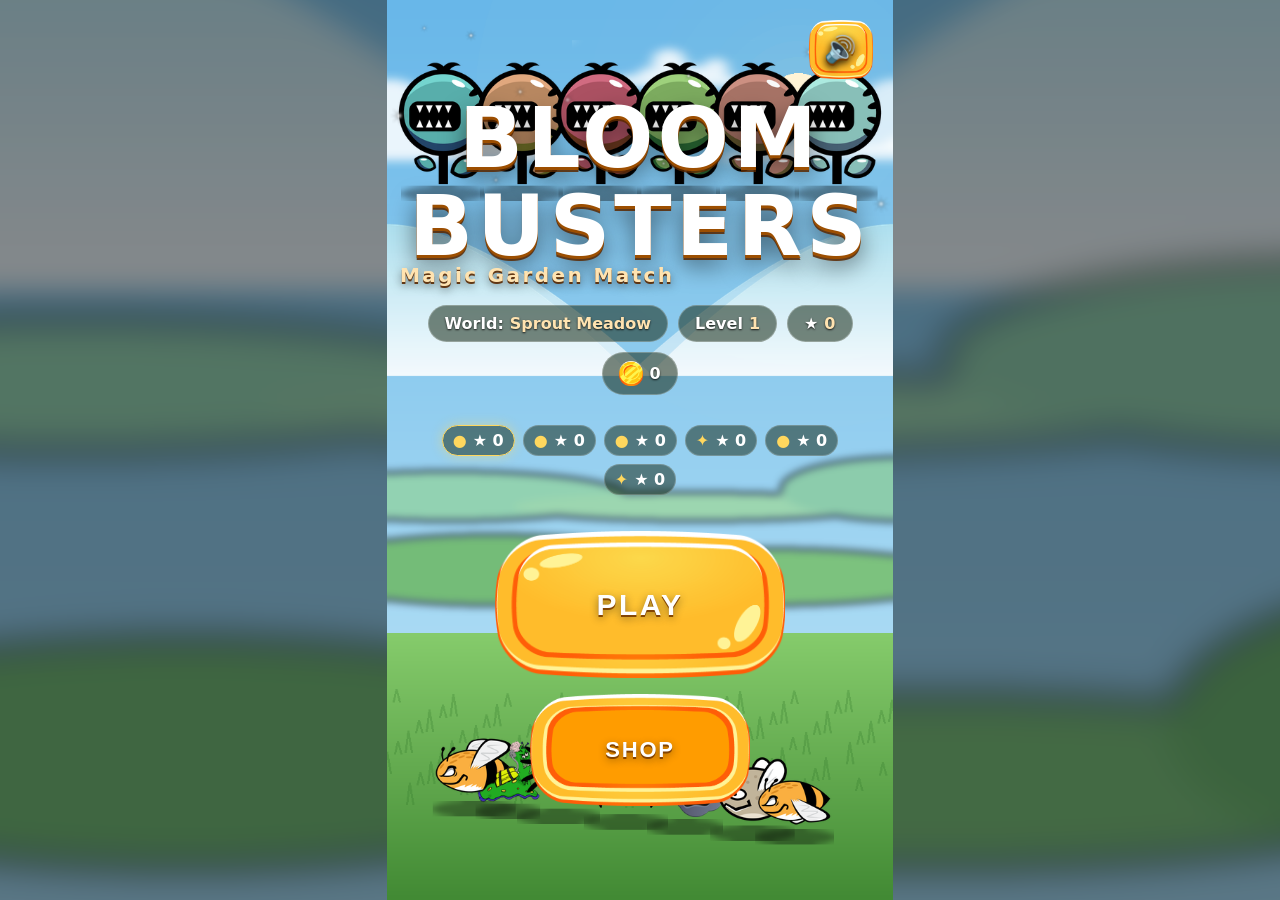
<file: bloom-busters/index.html>
<!DOCTYPE html>
<html lang="en">
<head>
<meta charset="UTF-8">
<meta name="viewport" content="width=device-width, initial-scale=1.0, maximum-scale=1.0, user-scalable=no">
<title>Bloom Busters — Magic Garden Match</title>
<link rel="stylesheet" href="assets/css/screen.css">
</head>
<body>
<div id="game-root"></div>


<script src="game-config.js"></script>
<script src="src/core/sdk.js"></script>
<script src="src/core/storage.js"></script>
<script src="src/core/audio.js"></script>
<script src="src/core/input.js"></script>
<script src="src/core/screen-manager.js"></script>
<script src="src/core/game.js"></script>
<script src="src/pieces-data.js"></script>
<script src="src/screens/base-screen.js"></script>
<script src="src/ui/ui-kit.js"></script>
<script src="src/screens/loading-screen.js"></script>
<script src="src/screens/menu-screen.js"></script>
<script src="src/screens/gameplay-screen.js"></script>
<script src="src/screens/pause-screen.js"></script>
<script src="src/screens/gameover-screen.js"></script>
<script src="src/screens/victory-screen.js"></script>
<script src="src/screens/shop-screen.js"></script>
<script src="src/main.js"></script>
</body>
</html>
</file>
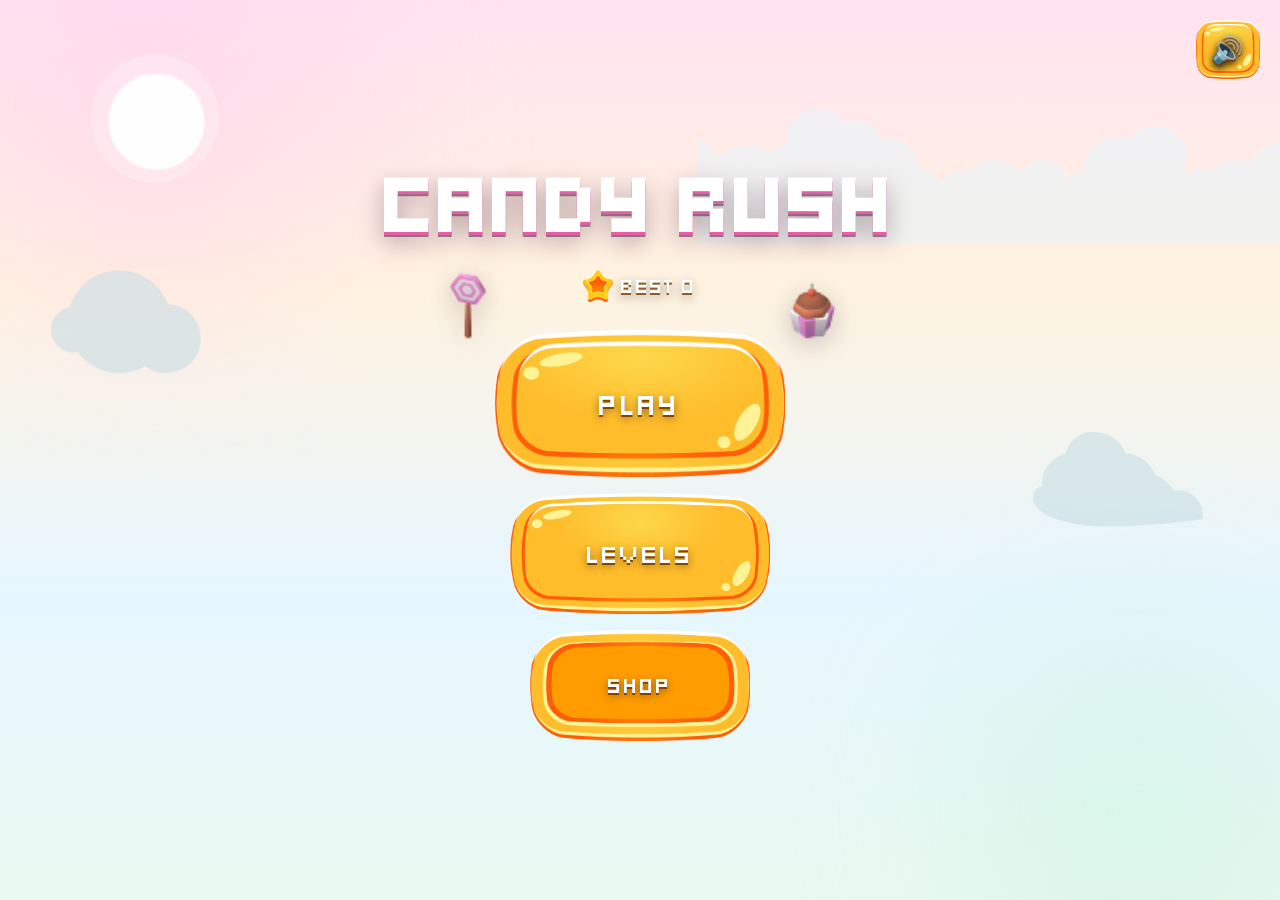
<file: candy-rush/index.html>
<!DOCTYPE html>
<html lang="en">
<head>
<meta charset="UTF-8">
<meta name="viewport" content="width=device-width, initial-scale=1.0, maximum-scale=1.0, user-scalable=no, viewport-fit=cover">
<meta name="theme-color" content="#ffe9f5">
<meta name="description" content="Candy Rush — move the ball left & right, match the candy gates, collect sweets, build combos and chase the best score!">
<title>Candy Rush</title>


<link rel="stylesheet" href="assets/css/screen.css">
</head>
<body>
<div id="game-root"></div>

<script src="game-config.js"></script>
<script src="src/core/bridge.js"></script>
<script src="src/core/lang.js"></script>
<script src="src/core/storage.js"></script>
<script src="src/core/audio.js"></script>
<script src="src/core/input.js"></script>
<script src="src/core/screen-manager.js"></script>
<script src="src/core/game.js"></script>
<script src="src/screens/base-screen.js"></script>
<script src="src/ui/ui-kit.js"></script>
<script src="src/ui/background.js"></script>
<script src="src/screens/loading-screen.js"></script>
<script src="src/screens/menu-screen.js"></script>
<script src="src/screens/level-select-screen.js"></script>
<script src="src/screens/gameplay-screen.js"></script>
<script src="src/screens/victory-screen.js"></script>
<script src="src/screens/gameover-screen.js"></script>
<script src="src/screens/shop-screen.js"></script>
<script src="src/main.js"></script>


</body>
</html>
</file>
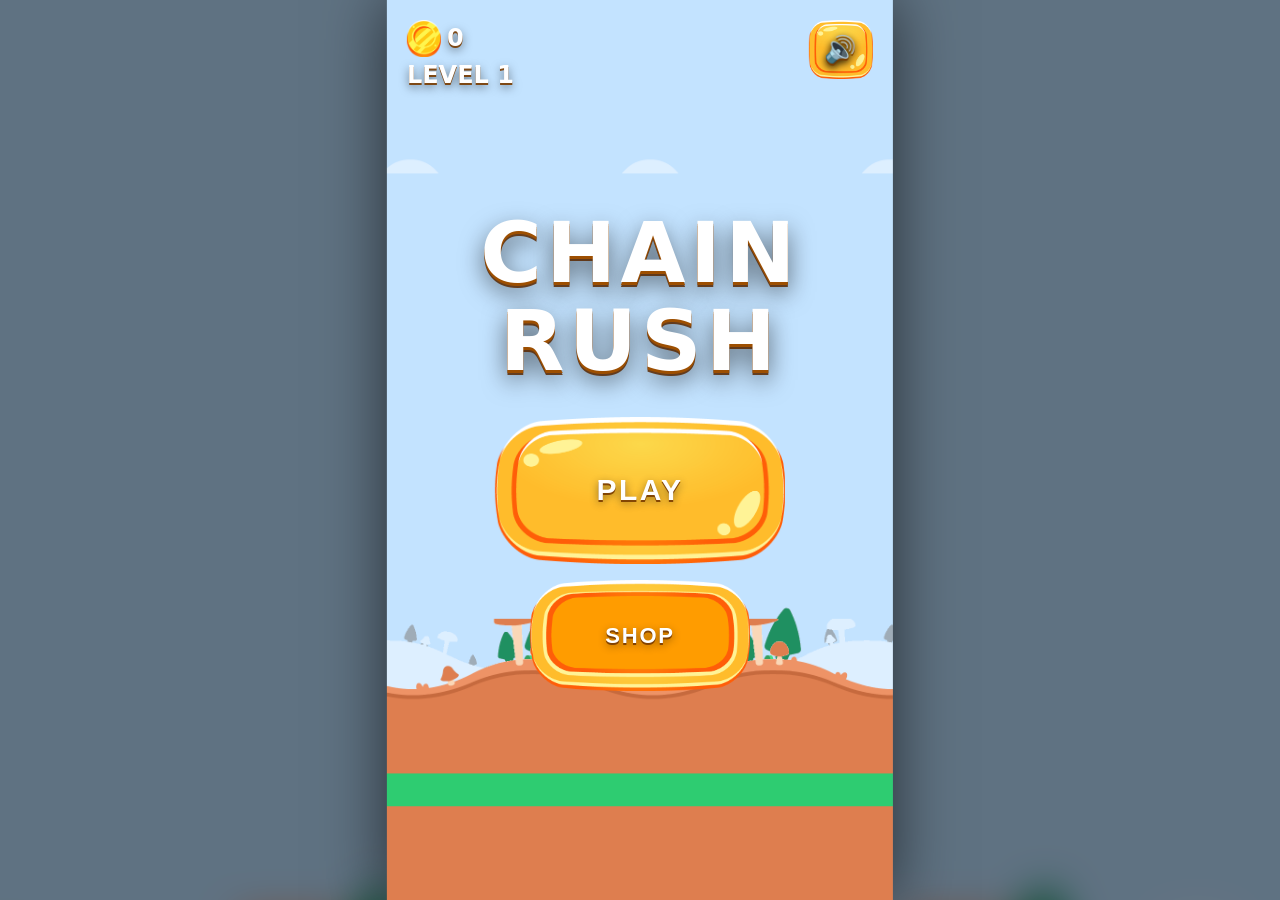
<file: chain-rush/index.html>
<!DOCTYPE html>
<html lang="en">
<head>
<meta charset="UTF-8">
<meta name="viewport" content="width=device-width, initial-scale=1.0, maximum-scale=1.0, user-scalable=no">
<title>Chain Rush</title>
<link rel="stylesheet" href="assets/css/screen.css">

</head>
<body>
<div id="game-root"></div>

<script src="game-config.js"></script>
<script src="src/core/storage.js"></script>
<script src="src/core/audio.js"></script>
<script src="src/core/input.js"></script>
<script src="src/core/screen-manager.js"></script>
<script src="src/core/sdk.js"></script>
<script src="src/core/game.js"></script>
<script src="src/game/ads.js"></script>
<script src="src/game/levels.js"></script>
<script src="src/screens/base-screen.js"></script>
<script src="src/ui/ui-kit.js"></script>
<script src="src/screens/loading-screen.js"></script>
<script src="src/screens/menu-screen.js"></script>
<script src="src/screens/gameplay-screen.js"></script>
<script src="src/screens/pause-screen.js"></script>
<script src="src/screens/gameover-screen.js"></script>
<script src="src/screens/victory-screen.js"></script>
<script src="src/screens/shop-screen.js"></script>
<script src="src/main.js"></script>
</body>
</html>
</file>
<file: bloom-busters/assets/css/screen.css>
/* ============================================================
   BLOOM BUSTERS — stylesheet.
   Layout only; all visuals are real files (pack + downloaded).
   Responsive: 9:16 portrait frame centered, sides filled with
   the blurred + darkened game background (no black bars).
   ============================================================ */

* {
  margin: 0;
  padding: 0;
  box-sizing: border-box;
  -webkit-tap-highlight-color: transparent;
}

html,
body {
  width: 100%;
  height: 100%;
  overflow: hidden;
  font-family: 'Segoe UI', system-ui, -apple-system, Arial, sans-serif;
  background: #0a0516;
  overscroll-behavior: none;
  touch-action: manipulation;
}

/* blurred + darkened game background fills the whole viewport
   (visible on the sides in desktop/landscape — no black bars) */
body::before {
  content: '';
  position: fixed;
  inset: -40px;
  background: url('../screens/gameplay-bg.png') center / cover no-repeat;
  filter: blur(14px) brightness(0.55);
  z-index: 0;
  pointer-events: none;
}

#game-root {
  position: fixed;
  inset: 0;
  display: flex;
  align-items: center;
  justify-content: center;
  z-index: 1;
}

/* 9:16 portrait frame, always fully inside the viewport */
.screen {
  position: relative;
  width: min(100vw, calc(100vh * 9 / 16));
  height: min(100vh, calc(100vw * 16 / 9));
  display: flex;
  align-items: center;
  justify-content: center;
  background-size: cover;
  background-position: center;
  background-repeat: no-repeat;
  overflow: hidden;
  animation: screen-in 0.35s ease-out both;
}

@keyframes screen-in {
  from {
    opacity: 0;
    transform: scale(1.02);
  }
  to {
    opacity: 1;
    transform: none;
  }
}

/* ============================================================
   BUTTONS (pack images)
   ============================================================ */

.btn {
  position: relative;
  display: inline-flex;
  align-items: center;
  justify-content: center;
  border: none;
  padding: 0;
  background: none;
  cursor: pointer;
  user-select: none;
  transition: transform 0.1s ease, filter 0.15s ease;
}

.btn:active {
  transform: scale(0.96);
}

.btn:focus-visible {
  outline: 3px solid #fff;
  outline-offset: 3px;
  border-radius: 8px;
}

.btn img {
  width: 100%;
  height: 100%;
  object-fit: fill;
  pointer-events: none;
}

.btn .btn-label,
.btn .btn-icon {
  position: absolute;
  inset: 0;
  display: flex;
  align-items: center;
  justify-content: center;
  font-family: inherit;
  color: #fff;
  font-weight: 800;
  letter-spacing: 0.08em;
  text-shadow: 0 2px 0 rgba(122, 60, 0, 0.9), 0 3px 8px rgba(0, 0, 0, 0.45);
  pointer-events: none;
}

.btn .btn-label {
  font-size: clamp(15px, 3.4vw, 22px);
}

.btn .btn-icon {
  font-size: clamp(16px, 4vw, 26px);
  filter: drop-shadow(0 2px 3px rgba(0, 0, 0, 0.6));
}

.btn-primary {
  width: clamp(170px, 46vw, 260px);
}

.btn-primary .btn-label {
  font-size: clamp(18px, 4vw, 26px);
}

.btn-secondary {
  width: clamp(150px, 40vw, 220px);
}

.btn-back {
  width: clamp(150px, 40vw, 220px);
}

.btn-square {
  width: clamp(44px, 10vw, 64px);
}

.btn-square .btn-label {
  font-size: clamp(12px, 2.6vw, 16px);
}

.btn-play {
  width: clamp(180px, 52vw, 290px);
}

.btn-play .btn-label {
  font-size: clamp(20px, 5vw, 30px);
}

.btn,
.panel {
  opacity: 0;
}

.ui-ready {
  opacity: 1;
  transition: opacity 0.18s ease;
}

/* ============================================================
   PANELS (pack images)
   ============================================================ */

.panel {
  position: relative;
  display: flex;
  align-items: center;
  justify-content: center;
  background-size: 100% 100%;
  background-repeat: no-repeat;
}

.panel-content {
  position: relative;
  display: flex;
  flex-direction: column;
  align-items: center;
  gap: clamp(8px, 2vw, 14px);
  padding: clamp(18px, 5vw, 32px);
  text-align: center;
}

/* ============================================================
   LOADING SCREEN
   ============================================================ */

.loading-content {
  display: flex;
  flex-direction: column;
  align-items: center;
  gap: clamp(14px, 3.4vw, 26px);
  width: min(90vw, 480px);
}

.loading-bar {
  position: relative;
  width: min(72vw, 440px);
  height: clamp(18px, 4.6vw, 34px);
  background: url('../ui/bar_2.png') no-repeat center / 100% 100%;
}

.loading-fill {
  position: absolute;
  inset: 0;
  width: 0%;
  background: url('../ui/bar_1.png') no-repeat left center / 100% 100%;
  transition: width 0.15s linear;
}

.loading-text {
  font-size: clamp(12px, 3vw, 16px);
  font-weight: 800;
  letter-spacing: 0.14em;
  color: #ffe3b0;
  text-shadow: 0 2px 0 rgba(122, 60, 0, 0.9), 0 4px 10px rgba(0, 0, 0, 0.5);
}

/* ============================================================
   MAIN MENU
   ============================================================ */

.menu-content {
  display: flex;
  flex-direction: column;
  align-items: center;
  gap: clamp(10px, 2.6vw, 18px);
  width: min(90vw, 480px);
}

.game-title {
  font-size: clamp(40px, 11vw, 84px);
  font-weight: 900;
  letter-spacing: 0.05em;
  color: #fff;
  text-shadow:
    0 3px 0 rgba(160, 80, 0, 0.95),
    0 5px 0 rgba(90, 40, 0, 0.85),
    0 10px 24px rgba(0, 0, 0, 0.55);
  text-align: center;
  line-height: 1.05;
}

.menu-subtitle {
  font-size: clamp(13px, 3.2vw, 20px);
  font-weight: 700;
  letter-spacing: 0.12em;
  color: #ffe3b0;
  text-shadow: 0 2px 0 rgba(90, 40, 0, 0.9), 0 4px 10px rgba(0, 0, 0, 0.5);
  margin-top: -8px;
}

.menu-progress {
  display: flex;
  flex-wrap: wrap;
  justify-content: center;
  gap: clamp(6px, 1.6vw, 10px);
}

.progress-chip {
  display: inline-flex;
  align-items: center;
  gap: 6px;
  padding: clamp(5px, 1.2vw, 8px) clamp(10px, 2.4vw, 16px);
  border-radius: 999px;
  background: rgba(20, 40, 20, 0.55);
  color: #fff;
  font-size: clamp(12px, 2.8vw, 16px);
  font-weight: 700;
  text-shadow: 0 1px 2px rgba(0, 0, 0, 0.8);
  border: 1px solid rgba(255, 255, 255, 0.25);
}

.progress-chip b {
  color: #ffe3b0;
}

.coins-chip img {
  width: clamp(18px, 4vw, 24px);
  height: auto;
}

.menu-buttons {
  display: flex;
  flex-direction: column;
  align-items: center;
  gap: clamp(10px, 2.4vw, 16px);
  margin-top: clamp(8px, 2vw, 14px);
}

.menu-sound {
  position: absolute;
  top: clamp(10px, 2.6vw, 20px);
  right: clamp(10px, 2.6vw, 20px);
}

/* ============================================================
   GAMEPLAY SCREEN
   ============================================================ */

.gameplay-screen {
  padding: 0;
}

.game-canvas {
  position: absolute;
  inset: 0;
  width: 100%;
  height: 100%;
  display: block;
  touch-action: none;
  cursor: grab;
}

.gameplay-hud {
  position: absolute;
  top: 0;
  left: 0;
  right: 0;
  display: flex;
  align-items: center;
  justify-content: space-between;
  padding: clamp(10px, 2.6vw, 20px) clamp(12px, 3vw, 22px);
  pointer-events: none;
  gap: 8px;
}

.gameplay-hud .btn {
  pointer-events: auto;
}

.hud-score {
  display: flex;
  align-items: center;
  gap: 6px;
  padding: 6px 12px;
  border-radius: 999px;
  background: rgba(15, 35, 15, 0.5);
  border: 1px solid rgba(255, 255, 255, 0.22);
}

.hud-score img {
  width: clamp(26px, 6vw, 38px);
  height: auto;
}

.hud-score-value {
  font-size: clamp(18px, 4.6vw, 28px);
  font-weight: 900;
  color: #fff;
  text-shadow: 0 2px 0 rgba(122, 60, 0, 0.9), 0 4px 10px rgba(0, 0, 0, 0.5);
}

.hud-combo {
  font-size: clamp(13px, 3.2vw, 20px);
  font-weight: 900;
  color: #ffe3b0;
  text-shadow: 0 2px 0 rgba(90, 40, 0, 0.9);
}

.hud-combo.combo-hot {
  color: #ffd75e;
  animation: combo-pulse 0.5s ease-in-out infinite alternate;
}

@keyframes combo-pulse {
  from { transform: scale(1); }
  to { transform: scale(1.22); }
}

.hud-level {
  padding: 6px 14px;
  border-radius: 999px;
  background: rgba(15, 35, 15, 0.5);
  border: 1px solid rgba(255, 255, 255, 0.22);
}

.hud-level-value {
  font-size: clamp(16px, 4.2vw, 26px);
  font-weight: 900;
  color: #fff;
  letter-spacing: 0.06em;
  text-shadow: 0 2px 0 rgba(122, 60, 0, 0.9);
}

.hud-right {
  display: flex;
  align-items: center;
  gap: 8px;
  pointer-events: auto;
}

.btn-hint {
  width: clamp(40px, 9vw, 58px);
}

/* level banner */
.level-banner {
  position: absolute;
  top: 16%;
  left: 0;
  right: 0;
  text-align: center;
  pointer-events: none;
  z-index: 5;
}

.lb-title {
  font-size: clamp(34px, 9vw, 64px);
  font-weight: 900;
  letter-spacing: 0.06em;
  color: #fff;
  text-shadow:
    0 3px 0 rgba(160, 80, 0, 0.95),
    0 6px 0 rgba(90, 40, 0, 0.85),
    0 12px 28px rgba(0, 0, 0, 0.55);
}

.lb-sub {
  font-size: clamp(16px, 4.4vw, 30px);
  font-weight: 900;
  letter-spacing: 0.24em;
  color: #ffd75e;
  text-shadow: 0 2px 0 rgba(90, 40, 0, 0.9), 0 6px 14px rgba(0, 0, 0, 0.55);
  margin-top: 4px;
}

.lb-world {
  font-size: clamp(12px, 3vw, 18px);
  font-weight: 700;
  letter-spacing: 0.14em;
  color: #ffe3b0;
  text-shadow: 0 2px 0 rgba(60, 30, 0, 0.9), 0 4px 10px rgba(0, 0, 0, 0.5);
  margin-top: 4px;
}

.lb-anim .lb-title {
  animation: lb-drop 0.55s cubic-bezier(0.22, 1.4, 0.36, 1) both;
}

.lb-anim .lb-sub {
  animation: lb-fade 0.5s 0.25s ease-out both;
}

.lb-anim .lb-world {
  animation: lb-fade 0.5s 0.4s ease-out both;
}

@keyframes lb-drop {
  from { opacity: 0; transform: translateY(-46px) scale(0.7); }
  to { opacity: 1; transform: none; }
}

@keyframes lb-fade {
  from { opacity: 0; transform: translateY(10px); }
  to { opacity: 1; transform: none; }
}

/* hearts HUD */
.hud-hearts {
  position: absolute;
  top: clamp(58px, 15vw, 92px);
  left: 0;
  right: 0;
  display: flex;
  justify-content: center;
  pointer-events: none;
  z-index: 3;
}

.hud-hearts-row {
  display: flex;
  gap: 5px;
  padding: 5px 12px;
  border-radius: 999px;
  background: rgba(15, 35, 15, 0.45);
  border: 1px solid rgba(255, 255, 255, 0.18);
}

.heart {
  font-size: clamp(16px, 4.2vw, 26px);
  line-height: 1;
  filter: drop-shadow(0 2px 2px rgba(0, 0, 0, 0.4));
  transition: transform 0.15s ease;
}

.heart.off {
  opacity: 0.45;
  transform: scale(0.86);
}

/* objective strip (below the HUD) */
.objective-strip {
  position: absolute;
  top: clamp(96px, 24vw, 150px);
  left: 0;
  right: 0;
  display: flex;
  justify-content: center;
  gap: 8px;
  flex-wrap: wrap;
  pointer-events: none;
  z-index: 3;
}

.obj-chip {
  padding: 5px 12px;
  border-radius: 999px;
  background: rgba(15, 35, 15, 0.55);
  border: 1px solid rgba(255, 255, 255, 0.22);
  color: #fff;
  font-size: clamp(13px, 3.4vw, 20px);
  font-weight: 800;
  letter-spacing: 0.03em;
  text-shadow: 0 2px 0 rgba(60, 30, 0, 0.9);
}

.obj-chip.obj-urgent {
  color: #ff6b6b;
  animation: combo-pulse 0.5s ease-in-out infinite alternate;
}

.obj-chip.obj-rainbow {
  color: #ff8bd1;
  border-color: rgba(255, 139, 209, 0.6);
}

.value-swatch {
  display: inline-block;
  width: 16px;
  height: 16px;
  border-radius: 50%;
  border: 2px solid #fff;
  vertical-align: -2px;
  margin-right: 4px;
}

/* combo tool button */
.btn-tool .btn-icon {
  animation: combo-pulse 0.7s ease-in-out infinite alternate;
}

/* help overlay */
.help-overlay {
  position: absolute;
  inset: 0;
  display: flex;
  align-items: center;
  justify-content: center;
  background: rgba(10, 20, 10, 0.72);
  z-index: 20;
  cursor: pointer;
}

.help-panel {
  width: min(84vw, 430px);
  max-height: 84%;
  overflow-y: auto;
  padding: 22px 20px;
  border-radius: 20px;
  background: linear-gradient(180deg, #2c4a33, #1b2f20);
  border: 2px solid rgba(255, 255, 255, 0.25);
  box-shadow: 0 18px 50px rgba(0, 0, 0, 0.6);
  color: #eef7ee;
  font-size: clamp(13px, 3.4vw, 17px);
  line-height: 1.5;
}

.help-title {
  font-size: clamp(20px, 5.4vw, 30px);
  font-weight: 900;
  letter-spacing: 0.1em;
  text-align: center;
  color: #ffd75e;
  text-shadow: 0 2px 0 rgba(90, 40, 0, 0.9);
  margin-bottom: 12px;
}

.help-panel ul {
  margin: 8px 0 8px 18px;
  padding: 0;
}

.help-panel li {
  margin: 3px 0;
}

.help-stars {
  margin-top: 10px;
  padding-top: 10px;
  border-top: 1px solid rgba(255, 255, 255, 0.2);
  color: #ffe3b0;
}

.help-close {
  margin-top: 14px;
  text-align: center;
  font-weight: 900;
  letter-spacing: 0.2em;
  color: #9be8ff;
}

/* menu worlds strip */
.menu-worlds {
  display: flex;
  justify-content: center;
  gap: 8px;
  flex-wrap: wrap;
  margin: 12px auto 4px;
  max-width: 460px;
}

.world-chip {
  display: flex;
  align-items: center;
  gap: 6px;
  padding: 5px 10px;
  border-radius: 999px;
  background: rgba(15, 35, 15, 0.5);
  border: 1px solid rgba(255, 255, 255, 0.2);
  font-size: clamp(12px, 3vw, 16px);
  font-weight: 800;
  color: #ffe3b0;
}

.world-chip.active {
  border-color: #ffd75e;
  box-shadow: 0 0 12px rgba(255, 215, 94, 0.45);
}

.world-dot {
  color: #ffd75e;
}

.world-stars {
  color: #fff;
}

/* ============================================================
   PAUSE SCREEN
   ============================================================ */

.pause-screen .panel {
  width: min(82vw, 400px);
  aspect-ratio: 1600 / 1170;
}

.pause-overlay {
  position: absolute;
  inset: 0;
  background: rgba(0, 0, 0, 0.55);
}

/* ============================================================
   END SCREENS (game over / victory) — shared styles
   ============================================================ */

.gameover-screen .panel,
.victory-screen .panel {
  width: min(86vw, 430px);
  aspect-ratio: 1600 / 1170;
}

.modal-title {
  font-size: clamp(24px, 6vw, 38px);
  font-weight: 900;
  letter-spacing: 0.05em;
  color: #fff;
  text-shadow: 0 3px 0 rgba(160, 60, 0, 0.95), 0 6px 14px rgba(0, 0, 0, 0.5);
}

.title-pop {
  animation: title-pop 0.5s cubic-bezier(0.22, 1.5, 0.36, 1) both;
}

.title-bounce {
  animation: title-bounce 0.7s cubic-bezier(0.22, 1.5, 0.36, 1) both;
}

@keyframes title-pop {
  0% { opacity: 0; transform: scale(0.4); }
  70% { opacity: 1; transform: scale(1.15); }
  100% { opacity: 1; transform: none; }
}

@keyframes title-bounce {
  0% { opacity: 0; transform: translateY(-60px) scale(0.6); }
  60% { opacity: 1; transform: translateY(8px) scale(1.06); }
  100% { opacity: 1; transform: none; }
}

.modal-stars {
  display: flex;
  gap: clamp(6px, 1.6vw, 10px);
}

.modal-stars img {
  width: clamp(30px, 7.5vw, 48px);
  height: auto;
}

.star-pop img {
  opacity: 0;
  animation: star-pop 0.45s cubic-bezier(0.22, 1.4, 0.36, 1) forwards;
}

@keyframes star-pop {
  0% { opacity: 0; transform: scale(0.2) rotate(-30deg); }
  70% { opacity: 1; transform: scale(1.25) rotate(8deg); }
  100% { opacity: 1; transform: none; }
}

.end-stats {
  display: flex;
  flex-direction: column;
  gap: 4px;
  width: 100%;
  padding: 4px 6px;
}

.end-row {
  display: flex;
  align-items: center;
  justify-content: space-between;
  gap: 12px;
}

.end-label {
  font-size: clamp(11px, 2.8vw, 15px);
  font-weight: 800;
  letter-spacing: 0.14em;
  color: #ffe3b0;
  text-shadow: 0 1px 2px rgba(0, 0, 0, 0.8);
}

.end-value {
  font-size: clamp(16px, 4.2vw, 24px);
  font-weight: 900;
  color: #fff;
  text-shadow: 0 2px 0 rgba(122, 60, 0, 0.9), 0 4px 10px rgba(0, 0, 0, 0.5);
}

.coins-row .end-value {
  display: flex;
  align-items: center;
  gap: 6px;
}

.coins-row .end-value img {
  width: clamp(20px, 5vw, 30px);
  height: auto;
}

.end-sub {
  font-size: clamp(12px, 3vw, 16px);
  font-weight: 700;
  color: #fff;
  text-shadow: 0 1px 3px rgba(0, 0, 0, 0.8);
  margin-top: 2px;
}

.end-buttons {
  display: flex;
  flex-direction: column;
  align-items: center;
  gap: clamp(8px, 2vw, 12px);
}

.confetti-canvas {
  position: absolute;
  inset: 0;
  width: 100%;
  height: 100%;
  pointer-events: none;
  z-index: 4;
}

/* ============================================================
   SHOP SCREEN (illustrated items)
   ============================================================ */

.shop-screen .panel {
  width: min(92vw, 460px);
  background-size: 100% 100%;
}

.shop-coins {
  display: flex;
  align-items: center;
  gap: 8px;
  color: #fff;
  font-weight: 800;
  font-size: clamp(16px, 4vw, 22px);
  text-shadow: 0 2px 0 rgba(122, 60, 0, 0.9), 0 4px 10px rgba(0, 0, 0, 0.5);
}

.shop-coins img {
  width: clamp(24px, 5.5vw, 34px);
  height: auto;
}

.shop-list {
  display: flex;
  flex-direction: column;
  gap: clamp(8px, 2vw, 12px);
  width: 100%;
}

.shop-item {
  display: flex;
  align-items: center;
  gap: 10px;
  width: 100%;
  padding: clamp(7px, 1.6vw, 11px);
  border-radius: 14px;
  background: rgba(0, 0, 0, 0.38);
  border: 1px solid rgba(255, 255, 255, 0.14);
}

.shop-item-icon {
  width: clamp(40px, 9.5vw, 56px);
  height: clamp(40px, 9.5vw, 56px);
  object-fit: contain;
  flex-shrink: 0;
  filter: drop-shadow(0 2px 3px rgba(0, 0, 0, 0.6));
}

.shop-item-info {
  flex: 1;
  min-width: 0;
  text-align: left;
}

.shop-item-name {
  display: block;
  font-size: clamp(13px, 3.2vw, 17px);
  font-weight: 800;
  color: #fff;
  text-shadow: 0 1px 2px rgba(0, 0, 0, 0.8);
}

.shop-item-desc {
  display: block;
  font-size: clamp(10px, 2.4vw, 13px);
  font-weight: 600;
  color: #cfe3cf;
  text-shadow: 0 1px 2px rgba(0, 0, 0, 0.7);
}

.shop-item-price {
  display: inline-flex;
  align-items: center;
  gap: 5px;
  font-size: clamp(12px, 3vw, 15px);
  font-weight: 800;
  color: #ffe3b0;
  text-shadow: 0 1px 2px rgba(0, 0, 0, 0.8);
}

.shop-item-price img {
  width: clamp(16px, 3.6vw, 22px);
  height: auto;
}

.price-shake {
  animation: price-shake 0.4s ease;
}

@keyframes price-shake {
  0%, 100% { transform: translateX(0); }
  25% { transform: translateX(-5px); }
  50% { transform: translateX(5px); }
  75% { transform: translateX(-4px); }
}

.shop-item-actions {
  display: flex;
  flex-direction: column;
  gap: 6px;
  flex-shrink: 0;
}

.shop-item-actions .btn-secondary,
.shop-item-actions .btn-back {
  width: clamp(92px, 24vw, 130px);
}

.shop-item-actions .btn-secondary .btn-label,
.shop-item-actions .btn-back .btn-label {
  font-size: clamp(10px, 2.5vw, 14px);
}

.shop-item.owned {
  border-color: rgba(120, 255, 150, 0.45);
}

.shop-owned-label {
  margin-left: auto;
  font-size: clamp(12px, 3vw, 16px);
  font-weight: 900;
  color: #9dffb0;
  text-shadow: 0 1px 2px rgba(0, 0, 0, 0.8);
}
</file>
<file: candy-rush/assets/css/screen.css>
/* ============================================================
   CANDY RUSH — stylesheet
   Candy pastel theme, fully responsive (clamp / vw based),
   layered background composition, zero overlap by design.
   ============================================================ */

/* Candy display font (Kenney, CC0) */
@font-face {
  font-family: 'Kenney Mini Square';
  src: url('../fonts/Kenney Mini Square.ttf') format('truetype');
  font-weight: normal;
  font-style: normal;
  font-display: swap;
}

* {
  margin: 0;
  padding: 0;
  box-sizing: border-box;
  -webkit-tap-highlight-color: transparent;
}

html,
body {
  width: 100%;
  height: 100%;
  overflow: hidden;
  font-family: 'Segoe UI', system-ui, -apple-system, Arial, sans-serif;
  background: #ffe9f5;
  overscroll-behavior: none;
}

#game-root {
  position: fixed;
  inset: 0;
}

.hidden {
  display: none !important;
}

/* ============================================================
   SCREEN + BACKGROUND SCENE (layered candy background)
   ============================================================ */

.screen {
  position: absolute;
  inset: 0;
  display: flex;
  align-items: center;
  justify-content: center;
  overflow: hidden;
  animation: screen-in 0.35s ease-out both;
}

/* Content above the background scene (explicit positioning wins over
   the generic rule below — never force position on absolutely placed
   children like the canvas / HUD / overlays). */
.screen > .menu-content,
.screen > .loading-content,
.screen > .panel {
  position: relative;
  z-index: 1;
}

@keyframes screen-in {
  from { opacity: 0; transform: scale(1.02); }
  to { opacity: 1; transform: none; }
}

.bg-scene {
  position: absolute;
  inset: 0;
  z-index: 0;
  overflow: hidden;
  pointer-events: none;
}

.bg-gradient {
  position: absolute;
  inset: 0;
  background: linear-gradient(180deg, #ffe3f1 0%, #fff3e0 32%, #e6f6ff 66%, #eaf9f0 100%);
}

.bg-blob {
  position: absolute;
  border-radius: 50%;
  filter: blur(46px);
  opacity: 0.55;
}

.bg-blob-a {
  width: 52vmax;
  height: 52vmax;
  top: -18vmax;
  left: -14vmax;
  background: radial-gradient(circle, #ffd0ea 0%, rgba(255, 208, 234, 0) 70%);
  animation: blob-float 14s ease-in-out infinite alternate;
}

.bg-blob-b {
  width: 46vmax;
  height: 46vmax;
  bottom: -16vmax;
  right: -12vmax;
  background: radial-gradient(circle, #c9f3e0 0%, rgba(201, 243, 224, 0) 70%);
  animation: blob-float 17s ease-in-out infinite alternate-reverse;
}

@keyframes blob-float {
  from { transform: translateY(-2vmax) rotate(-4deg); }
  to { transform: translateY(2vmax) rotate(5deg); }
}

.bg-sun {
  position: absolute;
  top: 6%;
  left: 7%;
  width: clamp(64px, 15vw, 130px);
  opacity: 0.95;
  animation: sun-pulse 5s ease-in-out infinite alternate;
}

@keyframes sun-pulse {
  from { transform: scale(1) rotate(-6deg); }
  to { transform: scale(1.06) rotate(4deg); }
}

.bg-clouds {
  position: absolute;
  top: 12%;
  right: -6%;
  width: clamp(300px, 62vw, 660px);
  opacity: 0.55;
  animation: drift-x 24s ease-in-out infinite alternate;
}

.bg-cloud {
  position: absolute;
  opacity: 0.6;
}

.bg-cloud-a {
  top: 30%;
  left: 4%;
  width: clamp(70px, 16vw, 150px);
  animation: drift-x 19s ease-in-out infinite alternate-reverse;
}

.bg-cloud-b {
  top: 48%;
  right: 6%;
  width: clamp(80px, 18vw, 170px);
  animation: drift-x 22s ease-in-out infinite alternate;
}

@keyframes drift-x {
  from { transform: translateX(-18px); }
  to { transform: translateX(18px); }
}

/* ============================================================
   BUTTONS (pack images, Kenney UI)
   ============================================================ */

.btn {
  position: relative;
  display: inline-flex;
  align-items: center;
  justify-content: center;
  border: none;
  padding: 0;
  background: none;
  cursor: pointer;
  user-select: none;
  transition: transform 0.1s ease, filter 0.15s ease;
}

.btn:active {
  transform: scale(0.96);
}

.btn:focus-visible {
  outline: 3px solid #fff;
  outline-offset: 3px;
  border-radius: 8px;
}

.btn img {
  width: 100%;
  height: 100%;
  object-fit: fill;
  pointer-events: none;
}

.btn .btn-label,
.btn .btn-icon {
  position: absolute;
  inset: 0;
  display: flex;
  align-items: center;
  justify-content: center;
  font-family: 'Kenney Mini Square', 'Segoe UI', system-ui, Arial, sans-serif;
  color: #fff;
  font-weight: normal;
  letter-spacing: 0.08em;
  text-shadow: 0 2px 0 rgba(122, 60, 0, 0.9), 0 3px 8px rgba(0, 0, 0, 0.45);
  pointer-events: none;
}

.btn .btn-label {
  font-size: clamp(15px, 3.4vw, 22px);
}

.btn .btn-icon {
  font-size: clamp(16px, 4vw, 26px);
  filter: drop-shadow(0 2px 3px rgba(0, 0, 0, 0.6));
}

.btn-primary {
  width: clamp(170px, 46vw, 260px);
}

.btn-primary .btn-label {
  font-size: clamp(18px, 4vw, 26px);
}

.btn-secondary {
  width: clamp(150px, 40vw, 220px);
}

.btn-back {
  width: clamp(150px, 40vw, 220px);
}

.btn-square {
  width: clamp(44px, 10vw, 64px);
}

.btn-square .btn-label {
  font-size: clamp(12px, 2.6vw, 16px);
}

.btn-play {
  width: clamp(180px, 52vw, 290px);
}

.btn-play .btn-label {
  font-size: clamp(20px, 5vw, 30px);
}

.btn:disabled {
  opacity: 0.65;
  cursor: default;
}

.btn-owned img {
  filter: saturate(0.4) brightness(1.05);
}

.btn,
.panel {
  opacity: 0;
}

.ui-ready {
  opacity: 1;
  transition: opacity 0.18s ease;
}

/* ============================================================
   PANELS
   ============================================================ */

.panel {
  position: relative;
  /* block flow : the panel grows with its content and scrolls inside
     its max-height (flex + overflow used to cut the top of tall lists) */
  display: block;
  background-size: 100% 100%;
  background-repeat: no-repeat;
  max-height: 94vh;
  overflow-y: auto;
}

.panel-content {
  position: relative;
  display: flex;
  flex-direction: column;
  align-items: center;
  gap: clamp(8px, 2vw, 14px);
  padding: clamp(16px, 4vh, 40px) clamp(18px, 4.5vw, 30px);
  text-align: center;
  width: 100%;
  max-width: 100%;
}

/* ============================================================
   LOADING SCREEN
   ============================================================ */

.loading-content {
  display: flex;
  flex-direction: column;
  align-items: center;
  gap: clamp(14px, 3.4vw, 26px);
  width: min(90vw, 480px);
}

.loading-bar {
  position: relative;
  width: min(72vw, 440px);
  height: clamp(18px, 4.6vw, 34px);
  background: url('../ui/bar_2.png') no-repeat center / 100% 100%;
}

.loading-fill {
  position: absolute;
  inset: 0;
  width: 0%;
  background: url('../ui/bar_1.png') no-repeat left center / 100% 100%;
  transition: width 0.15s linear;
}

.loading-text {
  font-size: clamp(12px, 3vw, 16px);
  font-family: 'Kenney Mini Square', 'Segoe UI', sans-serif;
  letter-spacing: 0.14em;
  color: #ffe3b0;
  text-shadow: 0 2px 0 rgba(122, 60, 0, 0.9), 0 4px 10px rgba(0, 0, 0, 0.5);
}

/* ============================================================
   MAIN MENU
   ============================================================ */

.menu-content {
  display: flex;
  flex-direction: column;
  align-items: center;
  gap: clamp(8px, 2vw, 14px);
  width: min(90vw, 480px);
  z-index: 1;
}

.game-title {
  font-family: 'Kenney Mini Square', 'Segoe UI', system-ui, Arial, sans-serif;
  font-size: clamp(38px, 10.5vw, 82px);
  letter-spacing: 0.04em;
  color: #fff;
  text-shadow:
    0 3px 0 rgba(244, 91, 175, 0.85),
    0 5px 0 rgba(74, 43, 62, 0.55),
    0 10px 24px rgba(74, 43, 62, 0.4);
  text-align: center;
  line-height: 1.05;
  white-space: nowrap;
}

.menu-best {
  display: flex;
  align-items: center;
  gap: 8px;
  margin-top: clamp(0px, 1.4vw, 10px);
  font-family: 'Kenney Mini Square', 'Segoe UI', sans-serif;
  font-size: clamp(14px, 3.6vw, 20px);
  color: #fff;
  letter-spacing: 0.06em;
  text-shadow: 0 2px 0 rgba(122, 60, 0, 0.8), 0 4px 12px rgba(0, 0, 0, 0.4);
}

.menu-best img {
  width: clamp(20px, 5vw, 30px);
  height: auto;
}

.menu-buttons {
  display: flex;
  flex-direction: column;
  align-items: center;
  gap: clamp(10px, 2.4vw, 16px);
  margin-top: clamp(8px, 2vw, 14px);
}

.menu-sound {
  position: absolute;
  top: calc(clamp(10px, 2.6vw, 20px) + env(safe-area-inset-top));
  right: clamp(10px, 2.6vw, 20px);
  z-index: 2;
}

.menu-deco {
  position: absolute;
  top: 16%;
  pointer-events: none;
  opacity: 0.95;
  animation: deco-bob 3.2s ease-in-out infinite alternate;
  z-index: 0;
}

.menu-deco-left {
  left: 3%;
}

.menu-deco-right {
  right: 3%;
  animation-delay: 1.2s;
}

.menu-deco img {
  width: clamp(52px, 15vw, 108px);
  height: auto;
  filter: drop-shadow(0 6px 14px rgba(74, 43, 62, 0.28));
}

@keyframes deco-bob {
  from { transform: translateY(-6px) rotate(-5deg); }
  to { transform: translateY(6px) rotate(5deg); }
}

/* ============================================================
   GAMEPLAY
   ============================================================ */

.gameplay-screen {
  padding: 0;
}

.game-canvas {
  position: absolute;
  inset: 0;
  width: 100%;
  height: 100%;
  display: block;
  z-index: 1;
  touch-action: none;
}

.gameplay-hud {
  position: absolute;
  top: calc(clamp(8px, 2vw, 16px) + env(safe-area-inset-top));
  left: 0;
  right: 0;
  display: flex;
  align-items: center;
  justify-content: space-between;
  gap: clamp(6px, 2vw, 14px);
  padding: 0 clamp(12px, 3vw, 22px);
  pointer-events: none;
  z-index: 3;
}

.gameplay-hud .btn {
  pointer-events: auto;
}

.hud-left,
.hud-right {
  display: flex;
  align-items: center;
  gap: clamp(6px, 2vw, 12px);
  flex-shrink: 0;
}

.hud-score {
  display: flex;
  align-items: center;
  gap: 6px;
}

.hud-score img {
  width: clamp(24px, 5.6vw, 36px);
  height: auto;
}

.hud-score-value {
  font-family: 'Kenney Mini Square', 'Segoe UI', sans-serif;
  font-size: clamp(18px, 4.4vw, 28px);
  color: #fff;
  text-shadow: 0 3px 0 rgba(122, 60, 0, 0.85), 0 6px 14px rgba(0, 0, 0, 0.5);
}

.hud-hearts {
  display: flex;
  gap: clamp(3px, 0.9vw, 6px);
}

.hud-hearts img {
  width: clamp(19px, 4.4vw, 28px);
  height: auto;
  transition: transform 0.25s ease, opacity 0.25s ease;
}

.hud-hearts img.heart-lost {
  transform: scale(0.8) rotate(-12deg);
  opacity: 0.3;
}

.combo-pill {
  display: flex;
  align-items: center;
  gap: 6px;
  padding: clamp(3px, 0.9vw, 6px) clamp(10px, 2.4vw, 18px);
  border-radius: 999px;
  background: rgba(74, 43, 62, 0.55);
  border: 2px solid rgba(255, 255, 255, 0.55);
  font-family: 'Kenney Mini Square', 'Segoe UI', sans-serif;
  font-size: clamp(12px, 3vw, 17px);
  letter-spacing: 0.08em;
  color: #fff;
  text-shadow: 0 1px 2px rgba(0, 0, 0, 0.5);
  white-space: nowrap;
  animation: pill-pulse 1.1s ease-in-out infinite;
}

.combo-pill b {
  color: #ffd23f;
  font-size: 1.15em;
}

@keyframes pill-pulse {
  0%, 100% { transform: scale(1); }
  50% { transform: scale(1.07); }
}

/* Bottom control bar : ◀ ▶ on their own row ABOVE the 4 color buttons
   (bigger, more spaced = comfortable on a phone) */
.game-controls {
  position: absolute;
  bottom: calc(clamp(8px, 2vw, 14px) + env(safe-area-inset-bottom));
  left: 0;
  right: 0;
  display: flex;
  flex-direction: column;
  align-items: center;
  gap: clamp(8px, 2.2vw, 14px);
  padding: 0 clamp(6px, 2vw, 16px);
  z-index: 4;
  pointer-events: none;
}

.game-controls .ctl-row {
  display: flex;
  align-items: center;
  justify-content: center;
  gap: clamp(14px, 5vw, 34px);
  pointer-events: none;
}

.game-controls .ctl-btn {
  pointer-events: auto;
}

/* move arrows : bigger, spread apart (more space between ◀ and ▶) */
.ctl-row-move .ctl-arrow {
  width: clamp(58px, 17vw, 92px);
  height: clamp(58px, 17vw, 92px);
}

.game-controls .ctl-row-move {
  gap: clamp(44px, 17vw, 110px);
}

/* color buttons : medium, one per color */
.ctl-row-colors {
  gap: clamp(12px, 4.4vw, 26px);
}

.ctl-btn {
  width: clamp(46px, 13vw, 74px);
  height: clamp(46px, 13vw, 74px);
  border-radius: 50%;
  border: 3px solid rgba(255, 255, 255, 0.95);
  box-shadow: 0 5px 0 rgba(74, 43, 62, 0.22), 0 10px 22px rgba(74, 43, 62, 0.18);
  display: flex;
  align-items: center;
  justify-content: center;
  cursor: pointer;
  touch-action: none;
  user-select: none;
  -webkit-user-select: none;
  transition: transform 0.08s ease, box-shadow 0.15s ease;
}

.ctl-btn:active {
  transform: scale(0.9);
}

.ctl-arrow {
  background: linear-gradient(180deg, #ffffff 0%, #ffe9f2 60%, #ffd6ea 100%);
}

.ctl-arrow svg {
  width: 52%;
  height: 52%;
  filter: drop-shadow(0 2px 2px rgba(255, 255, 255, 0.8));
}

.ctl-color .ctl-dot {
  width: 62%;
  height: 62%;
  border-radius: 50%;
  background: radial-gradient(circle at 34% 30%, rgba(255, 255, 255, 0.85), rgba(255, 255, 255, 0) 42%);
  border: 2px solid rgba(255, 255, 255, 0.85);
}

.ctl-color.active {
  transform: scale(1.1);
  box-shadow: 0 0 0 4px rgba(255, 255, 255, 0.95), 0 0 24px 6px var(--glow, rgba(255, 255, 255, 0.9)), 0 6px 0 rgba(74, 43, 62, 0.22);
  animation: ctl-pop 0.55s ease-in-out infinite alternate;
}

@keyframes ctl-pop {
  from { transform: scale(1.06); }
  to { transform: scale(1.14); }
}

/* Pause overlay (in-game) */
.pause-overlay {
  position: absolute;
  inset: 0;
  z-index: 5;
  display: flex;
  align-items: center;
  justify-content: center;
  background: rgba(74, 43, 62, 0.45);
}

.pause-card {
  width: min(84vw, 400px);
  display: flex;
  flex-direction: column;
  align-items: center;
  gap: clamp(10px, 2.4vw, 16px);
  padding: clamp(22px, 6vw, 40px) clamp(16px, 4vw, 28px);
  background: url('../ui/f.png') no-repeat center / 100% 100%;
}

/* ============================================================
   GAME OVER
   ============================================================ */

.gameover-screen .panel {
  width: min(88vw, 440px);
}

.modal-title {
  font-family: 'Kenney Mini Square', 'Segoe UI', sans-serif;
  font-size: clamp(24px, 6vw, 38px);
  letter-spacing: 0.05em;
  color: #fff;
  text-shadow: 0 3px 0 rgba(160, 60, 0, 0.95), 0 6px 14px rgba(0, 0, 0, 0.5);
}

.modal-title.title-new-best {
  color: #ffd23f;
  animation: new-best-bounce 0.7s ease-in-out infinite alternate;
}

@keyframes new-best-bounce {
  from { transform: scale(1); }
  to { transform: scale(1.08); }
}

.modal-stars {
  display: flex;
  gap: clamp(6px, 1.6vw, 10px);
}

.modal-stars img {
  width: clamp(28px, 7vw, 44px);
  height: auto;
}

.modal-score,
.modal-coins {
  display: flex;
  align-items: center;
  gap: 8px;
}

.modal-score img,
.modal-coins img {
  width: clamp(24px, 5.6vw, 34px);
  height: auto;
}

.modal-score span {
  font-family: 'Kenney Mini Square', 'Segoe UI', sans-serif;
  font-size: clamp(26px, 7vw, 44px);
  color: #fff;
  text-shadow: 0 3px 0 rgba(122, 60, 0, 0.9), 0 6px 14px rgba(0, 0, 0, 0.5);
}

.modal-coins span {
  font-family: 'Kenney Mini Square', 'Segoe UI', sans-serif;
  font-size: clamp(18px, 4.6vw, 28px);
  color: #ffe3b0;
  text-shadow: 0 2px 0 rgba(122, 60, 0, 0.9), 0 4px 10px rgba(0, 0, 0, 0.5);
}

.modal-best {
  font-family: 'Kenney Mini Square', 'Segoe UI', sans-serif;
  font-size: clamp(12px, 2.8vw, 16px);
  color: #ffe3b0;
  text-shadow: 0 1px 3px rgba(0, 0, 0, 0.8);
}

/* Video icon inside the REVIVE button (watch an ad to come back) */
.btn-video-icon {
  width: 1.3em;
  height: 1.3em;
  margin-right: 8px;
  vertical-align: -0.28em;
  flex-shrink: 0;
}

/* ============================================================
   SHOP
   ============================================================ */

/* The shop has NO panel image asset (f.png was too small and the items
   overflowed it). A plain translucent card contains the whole list and
   scrolls : nothing can ever spill out of it. */
.shop-panel {
  position: relative;
  z-index: 1;
  width: min(92vw, 460px);
  max-height: 92vh;
  overflow-y: auto;
  -webkit-overflow-scrolling: touch;
  border-radius: 26px;
  background: rgba(255, 255, 255, 0.5);
  border: 3px solid rgba(255, 255, 255, 0.85);
  box-shadow: 0 14px 40px rgba(122, 60, 90, 0.3), inset 0 0 0 2px rgba(255, 255, 255, 0.35);
}

.shop-coins {
  display: flex;
  align-items: center;
  gap: 8px;
  color: #fff;
  font-family: 'Kenney Mini Square', 'Segoe UI', sans-serif;
  font-weight: normal;
  font-size: clamp(16px, 4vw, 22px);
  text-shadow: 0 2px 0 rgba(122, 60, 0, 0.9), 0 4px 10px rgba(0, 0, 0, 0.5);
}

.shop-coins img {
  width: clamp(24px, 5.5vw, 34px);
  height: auto;
}

.shop-list {
  display: flex;
  flex-direction: column;
  gap: clamp(8px, 2vw, 12px);
  width: 100%;
}

.shop-item {
  display: flex;
  align-items: center;
  justify-content: space-between;
  gap: 8px;
  width: 100%;
  padding: clamp(6px, 1.5vw, 10px);
  border-radius: 14px;
  background: rgba(255, 255, 255, 0.4);
  border: 2px solid rgba(255, 255, 255, 0.65);
}

.shop-item-icon {
  width: clamp(30px, 7vw, 46px);
  height: clamp(30px, 7vw, 46px);
  flex-shrink: 0;
  display: flex;
  align-items: center;
  justify-content: center;
  border-radius: 50%;
  background: rgba(255, 255, 255, 0.75);
  border: 2px solid rgba(255, 255, 255, 0.95);
  box-shadow: 0 2px 6px rgba(74, 43, 62, 0.15);
}

.shop-item-icon img {
  width: 74%;
  height: 74%;
  object-fit: contain;
}

.shop-item-name {
  font-family: 'Kenney Mini Square', 'Segoe UI', sans-serif;
  font-size: clamp(12px, 3vw, 16px);
  color: #5b3a4e;
  text-shadow: 0 1px 0 rgba(255, 255, 255, 0.6);
  flex: 1;
  text-align: left;
}

.shop-item-price {
  display: flex;
  align-items: center;
  gap: 5px;
  font-family: 'Kenney Mini Square', 'Segoe UI', sans-serif;
  font-size: clamp(12px, 3vw, 15px);
  color: #5b3a4e;
}

.shop-item-price img {
  width: clamp(18px, 4vw, 24px);
  height: auto;
}

.shop-item .btn-secondary {
  width: clamp(84px, 24vw, 130px);
  flex-shrink: 0;
}

.shop-item .btn-secondary .btn-label {
  font-size: clamp(11px, 2.6vw, 15px);
}

.shop-item.owned {
  background: rgba(255, 255, 255, 0.28);
  border-color: rgba(160, 233, 160, 0.5);
}

.shop-toast {
  position: absolute;
  bottom: calc(9% + env(safe-area-inset-bottom));
  left: 50%;
  transform: translateX(-50%);
  z-index: 6;
  padding: 9px 18px;
  border-radius: 999px;
  background: rgba(74, 43, 62, 0.88);
  color: #fff;
  font-family: 'Kenney Mini Square', 'Segoe UI', sans-serif;
  font-size: clamp(13px, 3.2vw, 17px);
  letter-spacing: 0.05em;
  opacity: 0;
  transition: opacity 0.22s ease, transform 0.22s ease;
  pointer-events: none;
  white-space: nowrap;
}

.shop-toast.show {
  opacity: 1;
  transform: translateX(-50%) translateY(-4px);
}

/* ============================================================
   GAMEPLAY — level HUD (objective bar, level tag, FEVER)
   ============================================================ */

.hud-center {
  display: flex;
  flex-direction: column;
  align-items: center;
  gap: 4px;
  min-width: 0;
}

/* Objective progress bar — own row under the HUD, never overlaps */
.objective-wrap {
  position: absolute;
  top: calc(clamp(52px, 11vw, 84px) + env(safe-area-inset-top));
  left: 0;
  right: 0;
  display: flex;
  justify-content: center;
  padding: 0 clamp(10px, 3vw, 22px);
  pointer-events: none;
  z-index: 3;
}

.objective-bar {
  display: flex;
  align-items: center;
  gap: clamp(4px, 1.4vw, 8px);
  padding: clamp(3px, 0.9vw, 6px) clamp(8px, 2vw, 14px);
  border-radius: 999px;
  background: rgba(74, 43, 62, 0.6);
  border: 2px solid rgba(255, 255, 255, 0.55);
  max-width: 78vw;
}

.objective-label {
  font-family: 'Kenney Mini Square', 'Segoe UI', sans-serif;
  font-size: clamp(10px, 2.4vw, 14px);
  letter-spacing: 0.08em;
  color: #fff;
  text-shadow: 0 1px 2px rgba(0, 0, 0, 0.5);
  white-space: nowrap;
}

.objective-track {
  width: clamp(56px, 16vw, 150px);
  height: clamp(8px, 1.9vw, 12px);
  border-radius: 999px;
  background: rgba(255, 255, 255, 0.35);
  overflow: hidden;
  flex-shrink: 1;
}

.objective-fill {
  height: 100%;
  width: 0%;
  border-radius: 999px;
  background: linear-gradient(90deg, #ff9ed8, #ffd23f);
  transition: width 0.2s ease;
}

.objective-wrap.objective-done .objective-fill {
  background: linear-gradient(90deg, #7dffb0, #3ecfa0);
}

.objective-value {
  font-family: 'Kenney Mini Square', 'Segoe UI', sans-serif;
  font-size: clamp(10px, 2.4vw, 14px);
  color: #fff;
  text-shadow: 0 1px 2px rgba(0, 0, 0, 0.5);
  white-space: nowrap;
}

/* Level number badge (HUD left) */
.level-tag {
  width: clamp(28px, 6.4vw, 42px);
  height: clamp(28px, 6.4vw, 42px);
  border-radius: 50%;
  background: linear-gradient(180deg, #ffffff, #ffe3f1);
  border: 2px solid rgba(255, 255, 255, 0.95);
  display: flex;
  align-items: center;
  justify-content: center;
  box-shadow: 0 3px 0 rgba(74, 43, 62, 0.22), 0 6px 12px rgba(74, 43, 62, 0.16);
  flex-shrink: 0;
}

.level-tag-num {
  font-family: 'Kenney Mini Square', 'Segoe UI', sans-serif;
  font-size: clamp(12px, 2.8vw, 17px);
  color: #7a4a66;
}

/* FEVER pill */
.fever-pill {
  padding: 3px clamp(10px, 2.4vw, 16px);
  border-radius: 999px;
  background: linear-gradient(90deg, #ff9ed8, #c77dff);
  border: 2px solid #fff;
  color: #fff;
  font-family: 'Kenney Mini Square', 'Segoe UI', sans-serif;
  font-size: clamp(12px, 3vw, 16px);
  letter-spacing: 0.08em;
  text-shadow: 0 1px 2px rgba(0, 0, 0, 0.5);
  white-space: nowrap;
  animation: fever-pulse 0.45s ease-in-out infinite alternate;
}

@keyframes fever-pulse {
  from { transform: scale(1); }
  to { transform: scale(1.14); }
}

/* ============================================================
   MENU — daily reward banner
   ============================================================ */

.btn-daily {
  display: flex;
  align-items: center;
  gap: clamp(6px, 1.6vw, 12px);
  margin-top: clamp(8px, 2vw, 14px);
  padding: clamp(6px, 1.6vw, 10px) clamp(14px, 3.4vw, 22px);
  position: relative;
  border: none;
  border-radius: 999px;
  background: linear-gradient(90deg, #ffd23f, #ff9ed8);
  border: 3px solid #fff;
  color: #fff;
  font-family: 'Kenney Mini Square', 'Segoe UI', sans-serif;
  font-size: clamp(12px, 3vw, 16px);
  letter-spacing: 0.05em;
  text-shadow: 0 2px 0 rgba(122, 60, 0, 0.85);
  box-shadow: 0 4px 14px rgba(74, 43, 62, 0.28);
  cursor: pointer;
  animation: daily-bounce 1.2s ease-in-out infinite alternate;
}

.btn-daily .daily-gift {
  font-size: 1.4em;
}

/* small play/video icon : the daily reward is earned by watching an ad */
.btn-daily .daily-video {
  width: 1.1em;
  height: 1.1em;
  margin-right: 0;
  background: url("data:image/svg+xml,%3Csvg xmlns='http://www.w3.org/2000/svg' viewBox='0 0 64 64'%3E%3Ccircle cx='32' cy='32' r='29' fill='%23ffffff' stroke='%23f45baf' stroke-width='5'/%3E%3Cpath d='M26 20.5 45 32 26 43.5z' fill='%23f45baf'/%3E%3C/svg%3E") no-repeat center / contain;
  flex-shrink: 0;
}

.btn-daily .daily-claim {
  background: #fff;
  color: #e0852b;
  border-radius: 999px;
  padding: 2px 10px;
  font-size: 0.85em;
  text-shadow: none;
}

.btn-daily.claimed {
  animation: none;
  filter: saturate(0.55) brightness(0.98);
}

@keyframes daily-bounce {
  from { transform: translateY(0); }
  to { transform: translateY(-4px); }
}

/* ============================================================
   VICTORY screen
   ============================================================ */

/* Celebration confetti : CC0 spritesheet pieces falling from the top.
   Behind the panel (z-index 1 vs panel 1 later in DOM), above the bg. */
.confetti-layer {
  position: absolute;
  inset: 0;
  z-index: 1;
  pointer-events: none;
  overflow: hidden;
}

.confetti-piece {
  position: absolute;
  top: -70px;
  opacity: 0;
  will-change: transform;
  animation-name: confetti-fall;
  animation-timing-function: linear;
  animation-iteration-count: infinite;
}

@keyframes confetti-fall {
  0% { transform: translate3d(0, 0, 0) rotate(0deg); opacity: 0; }
  8% { opacity: 0.95; }
  100% { transform: translate3d(var(--sway, 30px), 118vh, 0) rotate(var(--spin, 540deg)); opacity: 0.85; }
}

.victory-screen .panel {
  width: min(88vw, 440px);
}

.victory-title {
  color: #ffd23f;
}

.victory-world {
  font-family: 'Kenney Mini Square', 'Segoe UI', sans-serif;
  font-size: clamp(13px, 3vw, 18px);
  color: #fff;
  letter-spacing: 0.06em;
  text-shadow: 0 2px 0 rgba(122, 60, 0, 0.8), 0 4px 10px rgba(0, 0, 0, 0.35);
}

.victory-stars img {
  width: clamp(34px, 8vw, 56px);
  opacity: 0;
}

.victory-stars img.star-pop {
  animation: star-pop 0.55s cubic-bezier(0.34, 1.56, 0.64, 1) forwards;
}

@keyframes star-pop {
  0% { transform: scale(0) rotate(-30deg); opacity: 0; }
  70% { transform: scale(1.25) rotate(6deg); opacity: 1; }
  100% { transform: scale(1) rotate(0deg); opacity: 1; }
}

.victory-toast {
  position: absolute;
  bottom: calc(12% + env(safe-area-inset-bottom));
  left: 50%;
  transform: translateX(-50%);
  z-index: 6;
  padding: 10px 20px;
  border-radius: 999px;
  background: rgba(74, 43, 62, 0.92);
  color: #fff;
  font-family: 'Kenney Mini Square', 'Segoe UI', sans-serif;
  font-size: clamp(13px, 3.2vw, 17px);
  letter-spacing: 0.05em;
  opacity: 0;
  transition: opacity 0.22s ease, transform 0.22s ease;
  pointer-events: none;
  white-space: nowrap;
}

.victory-toast.show {
  opacity: 1;
  transform: translateX(-50%) translateY(-4px);
}

.gameover-level {
  font-family: 'Kenney Mini Square', 'Segoe UI', sans-serif;
  font-size: clamp(11px, 2.6vw, 15px);
  color: #ffe3b0;
  letter-spacing: 0.05em;
  text-shadow: 0 1px 3px rgba(0, 0, 0, 0.8);
}

/* ============================================================
   LEVEL SELECT
   ============================================================ */

.levels-head {
  position: absolute;
  top: calc(clamp(8px, 2.2vw, 16px) + env(safe-area-inset-top));
  left: 0;
  right: 0;
  display: flex;
  align-items: center;
  justify-content: space-between;
  gap: 10px;
  padding: 0 clamp(10px, 2.6vw, 18px);
  z-index: 2;
}

.levels-head .modal-title {
  font-size: clamp(20px, 5vw, 30px);
}

/* HOME button in the level-select head : small round icon, it must not
   cover the title or the world rows below */
.levels-head .btn-back {
  width: clamp(40px, 10vw, 56px);
  height: clamp(40px, 10vw, 56px);
  min-width: 0;
}

.levels-head .btn-back .btn-label {
  font-size: clamp(11px, 2.6vw, 15px);
}

/* ============================================================
   WORLD MAP — winding path of the 10 worlds
   ============================================================ */

.world-map-scroll {
  position: absolute;
  top: calc(clamp(64px, 10vw, 92px) + env(safe-area-inset-top));
  bottom: 0;
  left: 0;
  right: 0;
  overflow-y: auto;
  padding: 10px clamp(10px, 2.6vw, 20px) 30px;
  z-index: 1;
  -webkit-overflow-scrolling: touch;
}

.world-map-path {
  position: relative;
  display: flex;
  flex-direction: column;
  align-items: center;
  gap: clamp(8px, 2vw, 14px);
  padding-bottom: 20px;
}

.world-map-start {
  font-size: clamp(22px, 6vw, 32px);
  filter: drop-shadow(0 3px 4px rgba(74, 43, 62, 0.35));
}

/* dotted connectors between the worlds, curved by the zigzag */
.world-map-link {
  display: flex;
  flex-direction: column;
  gap: 7px;
  padding: 2px 0;
}

.world-map-link i {
  width: 6px;
  height: 6px;
  border-radius: 50%;
  background: rgba(255, 255, 255, 0.85);
  box-shadow: 0 1px 3px rgba(74, 43, 62, 0.3);
}

.world-node {
  position: relative;
  width: clamp(148px, 38vw, 210px);
  min-height: clamp(84px, 22vw, 112px);
  display: flex;
  flex-direction: column;
  align-items: center;
  justify-content: center;
  gap: 3px;
  border-radius: 26px;
  border: 4px solid #fff;
  background: linear-gradient(135deg, var(--w1), var(--w2));
  color: #5b3a4e;
  font-family: 'Kenney Mini Square', 'Segoe UI', sans-serif;
  box-shadow: 0 6px 0 rgba(74, 43, 62, 0.25), 0 14px 28px rgba(74, 43, 62, 0.22);
  cursor: pointer;
  transition: transform 0.08s ease;
}

.world-node:active {
  transform: scale(0.94);
}

.world-node.locked {
  background: linear-gradient(135deg, #e8e2e6, #d9d2d8);
  color: #a99fa6;
  box-shadow: 0 4px 0 rgba(74, 43, 62, 0.18);
  cursor: default;
}

/* zigzag the nodes so the path feels like a journey : a clear
   left / right swing that fits even on narrow phones. The nodes
   are interspersed with link dots, so we count buttons only. */
.world-map-path > .world-node:nth-of-type(odd) {
  align-self: flex-start;
  margin-left: clamp(0px, 2vw, 14px);
}

.world-map-path > .world-node:nth-of-type(even) {
  align-self: flex-end;
  margin-right: clamp(0px, 2vw, 14px);
}

.world-node-badge {
  position: absolute;
  top: -10px;
  left: -10px;
  width: clamp(26px, 7vw, 34px);
  height: clamp(26px, 7vw, 34px);
  display: flex;
  align-items: center;
  justify-content: center;
  border-radius: 50%;
  background: #fff;
  border: 3px solid rgba(122, 60, 90, 0.35);
  font-size: clamp(13px, 3.4vw, 17px);
  font-weight: bold;
  color: #7a4a66;
}

.world-node-name {
  font-size: clamp(13px, 3.4vw, 18px);
  text-shadow: 0 1px 0 rgba(255, 255, 255, 0.65);
  padding: 0 8px;
  text-align: center;
}

.world-node-stars {
  display: flex;
  align-items: center;
  gap: 5px;
  font-size: clamp(11px, 2.8vw, 14px);
  color: #e0852b;
  text-shadow: 0 1px 0 rgba(255, 255, 255, 0.6);
}

.world-node-stars img {
  width: clamp(15px, 3.8vw, 20px);
  height: auto;
}

.world-node-lock {
  position: absolute;
  top: 8px;
  right: 10px;
  font-size: clamp(14px, 3.6vw, 18px);
  opacity: 0.8;
}

.world-node-done {
  position: absolute;
  top: -12px;
  right: -8px;
  font-size: clamp(18px, 4.6vw, 24px);
  filter: drop-shadow(0 2px 3px rgba(74, 43, 62, 0.35));
}

/* world view : the 15 levels of the selected world */
.world-levels {
  position: absolute;
  top: calc(clamp(64px, 10vw, 92px) + env(safe-area-inset-top));
  bottom: 0;
  left: 0;
  right: 0;
  overflow-y: auto;
  padding: 6px clamp(12px, 3vw, 24px) 30px;
  z-index: 1;
  -webkit-overflow-scrolling: touch;
}

.world-levels-info {
  display: flex;
  align-items: center;
  justify-content: center;
  gap: 6px;
  margin: 4px 0 12px;
  font-family: 'Kenney Mini Square', 'Segoe UI', sans-serif;
  font-size: clamp(14px, 3.6vw, 19px);
  color: #7a4a66;
  text-shadow: 0 1px 0 rgba(255, 255, 255, 0.7);
}

.world-levels-info img {
  width: clamp(18px, 4.4vw, 24px);
  height: auto;
}

.levels-grid {
  display: grid;
  grid-template-columns: repeat(auto-fill, minmax(clamp(44px, 11vw, 66px), 1fr));
  gap: clamp(6px, 1.6vw, 10px);
}

.level-btn {
  position: relative;
  aspect-ratio: 1;
  border-radius: 16px;
  border: 3px solid #fff;
  background: linear-gradient(180deg, #ffffff, #ffe9f2);
  color: #7a4a66;
  font-family: 'Kenney Mini Square', 'Segoe UI', sans-serif;
  font-size: clamp(14px, 3.4vw, 20px);
  box-shadow: 0 4px 0 rgba(74, 43, 62, 0.22);
  cursor: pointer;
  transition: transform 0.08s ease;
}

.level-btn:active {
  transform: scale(0.92);
}

.level-btn.locked {
  background: linear-gradient(180deg, #e8e2e6, #d9d2d8);
  color: #a99fa6;
  box-shadow: none;
  border-color: rgba(255, 255, 255, 0.6);
}

.level-btn-stars {
  position: absolute;
  bottom: 2px;
  left: 0;
  right: 0;
  text-align: center;
  font-size: clamp(9px, 2.2vw, 13px);
  color: #f5a300;
  letter-spacing: 1px;
}

.level-btn-lock {
  font-size: clamp(12px, 3vw, 16px);
}

/* BOSS level (15th of each world) : golden frame + crown */
.level-btn.boss {
  border-color: #f5c542;
  background: linear-gradient(180deg, #fffbe8, #ffe9a8);
  box-shadow: 0 4px 0 rgba(180, 120, 10, 0.35), 0 0 14px rgba(245, 197, 66, 0.55);
}

.level-btn.boss.locked {
  background: linear-gradient(180deg, #e8e2e6, #d9d2d8);
  box-shadow: none;
  border-color: rgba(255, 255, 255, 0.6);
}

.level-btn-crown {
  position: absolute;
  top: -12px;
  right: -8px;
  font-size: clamp(15px, 3.8vw, 21px);
  filter: drop-shadow(0 2px 2px rgba(74, 43, 62, 0.4));
}

/* ============================================================
   SHOP — video unlock section
   ============================================================ */

.shop-section-label {
  align-self: flex-start;
  font-family: 'Kenney Mini Square', 'Segoe UI', sans-serif;
  font-size: clamp(12px, 3vw, 16px);
  color: #fff;
  letter-spacing: 0.1em;
  text-shadow: 0 2px 0 rgba(122, 60, 0, 0.8);
  margin-top: 4px;
}

.video-grid {
  display: grid;
  grid-template-columns: repeat(auto-fill, minmax(clamp(120px, 30vw, 170px), 1fr));
  gap: clamp(8px, 2vw, 12px);
  width: 100%;
}

.video-card {
  display: flex;
  flex-direction: column;
  align-items: center;
  gap: 6px;
  padding: 10px 8px;
  border-radius: 16px;
  background: rgba(255, 255, 255, 0.45);
  border: 2px solid rgba(255, 255, 255, 0.7);
}

.video-card.owned {
  background: rgba(255, 255, 255, 0.28);
}

.video-card.equipped {
  border-color: #ffd23f;
  box-shadow: 0 0 12px rgba(255, 210, 63, 0.45);
}

.video-card-icon {
  font-size: clamp(26px, 7vw, 40px);
  line-height: 1;
}

.video-card-name {
  font-family: 'Kenney Mini Square', 'Segoe UI', sans-serif;
  font-size: clamp(10px, 2.6vw, 14px);
  color: #5b3a4e;
  text-align: center;
  text-shadow: 0 1px 0 rgba(255, 255, 255, 0.6);
  min-height: 2.2em;
  display: flex;
  align-items: center;
}

.video-card .btn-secondary {
  width: clamp(84px, 24vw, 120px);
  flex-shrink: 0;
}

.video-card .btn-secondary .btn-label {
  font-size: clamp(10px, 2.4vw, 13px);
}

/* ============================================================
   SMALL SCREENS — keep everything inside the viewport
   ============================================================ */

@media (max-width: 360px) {
  .game-title {
    font-size: clamp(30px, 9.5vw, 40px);
  }

  .menu-deco-left { left: 1%; }
  .menu-deco-right { right: 1%; }

  .menu-deco img {
    width: clamp(44px, 13vw, 60px);
  }
}

@media (max-height: 560px) and (orientation: landscape) {
  .menu-deco { display: none; }

  .game-title {
    font-size: clamp(28px, 7vh, 46px);
  }

  .menu-content {
    gap: 6px;
  }

  .menu-buttons {
    flex-direction: row;
    gap: clamp(8px, 2vw, 16px);
    margin-top: 6px;
  }

  .panel {
    max-height: 96vh;
  }

  .panel-content {
    gap: clamp(6px, 1.6vh, 10px);
    padding: clamp(10px, 2.6vh, 24px) clamp(14px, 3.4vw, 24px);
  }

  .modal-title {
    font-size: clamp(18px, 5.4vh, 26px);
  }

  .modal-stars img {
    width: clamp(20px, 6vh, 30px);
  }

  .modal-score span {
    font-size: clamp(20px, 6.4vh, 30px);
  }

  .modal-best {
    font-size: clamp(10px, 2.6vh, 13px);
  }

  .gameover-screen .panel,
  .shop-screen .panel {
    width: min(72vw, 420px);
  }

  .ctl-btn {
    width: clamp(40px, 8.6vh, 52px);
    height: clamp(40px, 8.6vh, 52px);
    border-width: 2px;
  }

  .ctl-row-move .ctl-arrow {
    width: clamp(48px, 11vh, 64px);
    height: clamp(48px, 11vh, 64px);
  }

  .game-controls .ctl-row-move {
    gap: clamp(28px, 11vh, 60px);
  }

  .game-controls {
    bottom: calc(6px + env(safe-area-inset-bottom));
    gap: clamp(4px, 1.4vh, 8px);
  }

  .objective-wrap {
    top: calc(clamp(40px, 9vh, 58px) + env(safe-area-inset-top));
  }

  .objective-track {
    width: clamp(48px, 13vw, 110px);
  }

  .victory-screen .panel,
  .gameover-screen .panel {
    width: min(78vw, 470px);
  }

  .victory-stars img {
    width: clamp(22px, 6vh, 34px);
  }

  .levels-scroll {
    top: calc(clamp(56px, 8vh, 74px) + env(safe-area-inset-top));
  }

  .level-btn {
    border-radius: 12px;
  }

  .video-card {
    padding: 6px;
  }

  .video-card-icon {
    font-size: clamp(20px, 5vh, 28px);
  }

  .shop-list {
    gap: clamp(4px, 1.2vh, 8px);
  }

  .shop-item {
    padding: clamp(3px, 1vh, 8px);
  }

  .pause-card {
    max-height: 92vh;
    overflow-y: auto;
    padding: clamp(12px, 3vh, 26px) clamp(14px, 3.4vw, 24px);
  }

  .pause-card .modal-title {
    font-size: clamp(18px, 5.4vh, 26px);
  }
}
</file>
<file: chain-rush/assets/css/screen.css>
/* ============================================================
   TEMPLATE STYLESHEET — layout only.
   Visuals (buttons, panels, coins, stars) come from the
   pack images in assets/ui/. Nothing is drawn here.
   ============================================================ */

* {
  margin: 0;
  padding: 0;
  box-sizing: border-box;
  -webkit-tap-highlight-color: transparent;
}

html,
body {
  width: 100%;
  height: 100%;
  overflow: hidden;
  font-family: 'Segoe UI', system-ui, -apple-system, Arial, sans-serif;
  background: #0a0516;
  overscroll-behavior: none;
}

#game-root {
  position: fixed;
  inset: 0;
}

.screen {
  position: absolute;
  inset: 0;
  display: flex;
  align-items: center;
  justify-content: center;
  background-size: cover;
  background-position: center;
  background-repeat: no-repeat;
  overflow: hidden;
  animation: screen-in 0.35s ease-out both;
}

@keyframes screen-in {
  from {
    opacity: 0;
    transform: scale(1.02);
  }
  to {
    opacity: 1;
    transform: none;
  }
}

/* ============================================================
   BUTTONS (pack images)
   ============================================================ */

.btn {
  position: relative;
  display: inline-flex;
  align-items: center;
  justify-content: center;
  border: none;
  padding: 0;
  background: none;
  cursor: pointer;
  user-select: none;
  transition: transform 0.1s ease, filter 0.15s ease;
}

.btn:active {
  transform: scale(0.96);
}

.btn:focus-visible {
  outline: 3px solid #fff;
  outline-offset: 3px;
  border-radius: 8px;
}

.btn img {
  width: 100%;
  height: 100%;
  object-fit: fill;
  pointer-events: none;
}

.btn .btn-label,
.btn .btn-icon {
  position: absolute;
  inset: 0;
  display: flex;
  align-items: center;
  justify-content: center;
  font-family: inherit;
  color: #fff;
  font-weight: 800;
  letter-spacing: 0.08em;
  text-shadow: 0 2px 0 rgba(122, 60, 0, 0.9), 0 3px 8px rgba(0, 0, 0, 0.45);
  pointer-events: none;
}

.btn .btn-label {
  font-size: clamp(15px, 3.4vw, 22px);
}

.btn .btn-icon {
  font-size: clamp(16px, 4vw, 26px);
  filter: drop-shadow(0 2px 3px rgba(0, 0, 0, 0.6));
}

.btn-primary {
  width: clamp(170px, 46vw, 260px);
}

.btn-primary .btn-label {
  font-size: clamp(18px, 4vw, 26px);
}

.btn-secondary {
  width: clamp(150px, 40vw, 220px);
}

.btn-back {
  width: clamp(150px, 40vw, 220px);
}

.btn-square {
  width: clamp(44px, 10vw, 64px);
}

.btn-square .btn-label {
  font-size: clamp(12px, 2.6vw, 16px);
}

.btn-play {
  width: clamp(180px, 52vw, 290px);
}

.btn-play .btn-label {
  font-size: clamp(20px, 5vw, 30px);
}

.btn,
.panel {
  opacity: 0;
}

.ui-ready {
  opacity: 1;
  transition: opacity 0.18s ease;
}

/* ============================================================
   PANELS (pack images)
   ============================================================ */

.panel {
  position: relative;
  display: flex;
  align-items: center;
  justify-content: center;
  background-size: 100% 100%;
  background-repeat: no-repeat;
}

.panel-content {
  position: relative;
  display: flex;
  flex-direction: column;
  align-items: center;
  gap: clamp(8px, 2vw, 14px);
  padding: clamp(18px, 5vw, 32px);
  text-align: center;
}

/* ============================================================
   LOADING SCREEN
   ============================================================ */

.loading-content {
  display: flex;
  flex-direction: column;
  align-items: center;
  gap: clamp(14px, 3.4vw, 26px);
  width: min(90vw, 480px);
}

.loading-bar {
  position: relative;
  width: min(72vw, 440px);
  height: clamp(18px, 4.6vw, 34px);
  background: url('../ui/bar_2.png') no-repeat center / 100% 100%;
}

.loading-fill {
  position: absolute;
  inset: 0;
  width: 0%;
  background: url('../ui/bar_1.png') no-repeat left center / 100% 100%;
  transition: width 0.15s linear;
}

.loading-text {
  font-size: clamp(12px, 3vw, 16px);
  font-weight: 800;
  letter-spacing: 0.14em;
  color: #ffe3b0;
  text-shadow: 0 2px 0 rgba(122, 60, 0, 0.9), 0 4px 10px rgba(0, 0, 0, 0.5);
}

/* ============================================================
   SCREEN 1 — MAIN MENU
   ============================================================ */

.menu-content {
  display: flex;
  flex-direction: column;
  align-items: center;
  gap: clamp(10px, 2.6vw, 18px);
  width: min(90vw, 480px);
}

.game-title {
  font-size: clamp(40px, 11vw, 84px);
  font-weight: 900;
  letter-spacing: 0.05em;
  color: #fff;
  text-shadow:
    0 3px 0 rgba(160, 80, 0, 0.95),
    0 5px 0 rgba(90, 40, 0, 0.85),
    0 10px 24px rgba(0, 0, 0, 0.55);
  text-align: center;
  line-height: 1.05;
}

.menu-buttons {
  display: flex;
  flex-direction: column;
  align-items: center;
  gap: clamp(10px, 2.4vw, 16px);
  margin-top: clamp(8px, 2vw, 14px);
}

.menu-sound {
  position: absolute;
  top: clamp(10px, 2.6vw, 20px);
  right: clamp(10px, 2.6vw, 20px);
}

/* ============================================================
   GAMEPLAY SCREEN
   ============================================================ */

.gameplay-screen {
  padding: 0;
}

.game-canvas {
  position: absolute;
  inset: 0;
  width: 100%;
  height: 100%;
  display: block;
  touch-action: none;
}

.gameplay-hud {
  position: absolute;
  inset: 0;
  display: flex;
  flex-direction: column;
  align-items: stretch;
  pointer-events: none;
  z-index: 5;
}

.gameplay-hud .btn,
.gameplay-hud .pwr-btn {
  pointer-events: auto;
}

.hud-top {
  display: flex;
  align-items: center;
  justify-content: space-between;
  padding: clamp(10px, 2.4vw, 18px) clamp(12px, 3vw, 22px);
}

.hud-stat {
  display: flex;
  align-items: center;
  gap: 8px;
}

.hud-stat img {
  width: clamp(28px, 6.5vw, 42px);
  height: auto;
}

.hud-score-value {
  font-size: clamp(20px, 5vw, 32px);
  font-weight: 900;
  color: #fff;
  text-shadow: 0 3px 0 rgba(122, 60, 0, 0.9), 0 6px 14px rgba(0, 0, 0, 0.5);
}

.hud-target {
  font-size: clamp(14px, 3.6vw, 22px);
  font-weight: 800;
  color: #ffe3b0;
  text-shadow: 0 2px 0 rgba(122, 60, 0, 0.9);
}

.hud-level {
  font-size: clamp(16px, 4vw, 26px);
  font-weight: 900;
  color: #fff;
  letter-spacing: 0.05em;
  text-shadow: 0 3px 0 rgba(122, 60, 0, 0.9), 0 6px 14px rgba(0, 0, 0, 0.5);
}

.hud-timer {
  position: relative;
  margin: 0 clamp(12px, 3vw, 22px);
  height: clamp(16px, 3.4vw, 22px);
  background: url('../ui/bar_2.png') no-repeat center / 100% 100%;
  border-radius: 999px;
  overflow: hidden;
}

.hud-timer-fill {
  position: absolute;
  inset: 0;
  width: 100%;
  background: url('../ui/bar_1.png') no-repeat left center / 100% 100%;
  transition: width 0.15s linear;
}

.hud-timer-fill.low {
  filter: hue-rotate(-40deg) saturate(1.5) brightness(1.15);
}

.hud-combo {
  position: absolute;
  top: 36%;
  left: 50%;
  transform: translate(-50%, -50%);
  display: none;
  align-items: center;
  justify-content: center;
  font-size: clamp(26px, 7vw, 48px);
  font-weight: 900;
  color: #ffe08a;
  text-shadow: 0 3px 0 rgba(160, 60, 0, 0.95), 0 8px 18px rgba(0, 0, 0, 0.55);
  animation: combo-pop 0.25s ease-out;
  pointer-events: none;
}

@keyframes combo-pop {
  from { transform: translate(-50%, -50%) scale(1.6); opacity: 0; }
  to { transform: translate(-50%, -50%) scale(1); opacity: 1; }
}

.level-banner {
  position: absolute;
  inset: 0;
  display: flex;
  flex-direction: column;
  align-items: center;
  justify-content: center;
  gap: 6px;
  pointer-events: none;
  opacity: 0;
}

.level-banner.show {
  animation: level-banner-in 1.9s ease-out forwards;
}

.level-banner-level {
  font-size: clamp(42px, 13vw, 76px);
  font-weight: 900;
  letter-spacing: 0.04em;
  color: #fff;
  text-shadow: 0 4px 0 rgba(160, 80, 0, 0.95), 0 8px 0 rgba(90, 40, 0, 0.85), 0 14px 30px rgba(0, 0, 0, 0.55);
}

.level-banner-sub {
  font-size: clamp(16px, 5vw, 28px);
  font-weight: 800;
  color: #ffe08a;
  text-shadow: 0 2px 0 rgba(160, 60, 0, 0.95), 0 6px 16px rgba(0, 0, 0, 0.55);
}

@keyframes level-banner-in {
  0% { opacity: 0; transform: scale(0.6); }
  12% { opacity: 1; transform: scale(1.06); }
  20% { opacity: 1; transform: scale(1); }
  75% { opacity: 1; transform: scale(1); }
  100% { opacity: 0; transform: scale(1.04); }
}

.hud-powerups {
  margin-top: auto;
  display: flex;
  justify-content: center;
  gap: clamp(8px, 2vw, 16px);
  padding: 0 clamp(10px, 2.6vw, 20px) clamp(12px, 3vw, 22px);
}

.pwr-btn {
  position: relative;
  width: clamp(48px, 12vw, 72px);
  height: clamp(48px, 12vw, 72px);
  border: none;
  border-radius: 50%;
  background: rgba(255, 255, 255, 0.88);
  box-shadow: 0 3px 0 rgba(160, 80, 0, 0.55), 0 8px 16px rgba(0, 0, 0, 0.35);
  cursor: pointer;
  display: flex;
  align-items: center;
  justify-content: center;
  padding: 0;
  transition: transform 0.1s ease, filter 0.15s ease;
}

.pwr-btn:active {
  transform: scale(0.94);
}

.pwr-btn img {
  width: 72%;
  height: 72%;
  object-fit: contain;
}

.pwr-count {
  position: absolute;
  top: -6px;
  right: -6px;
  min-width: 22px;
  height: 22px;
  padding: 0 5px;
  border-radius: 999px;
  background: #e8485b;
  color: #fff;
  font-size: 13px;
  font-weight: 900;
  display: flex;
  align-items: center;
  justify-content: center;
  box-shadow: 0 2px 4px rgba(0, 0, 0, 0.4);
}

.pwr-btn.empty {
  filter: grayscale(0.7);
  opacity: 0.65;
}

.menu-stats {
  position: absolute;
  top: clamp(10px, 2.6vw, 20px);
  left: clamp(10px, 2.6vw, 20px);
  display: flex;
  flex-direction: column;
  align-items: flex-start;
  gap: 4px;
  pointer-events: none;
}

.menu-coins,
.menu-level {
  display: flex;
  align-items: center;
  gap: 6px;
  font-size: clamp(16px, 4vw, 24px);
  font-weight: 900;
  color: #fff;
  text-shadow: 0 2px 0 rgba(122, 60, 0, 0.9), 0 4px 10px rgba(0, 0, 0, 0.5);
}

.menu-coins img {
  width: clamp(24px, 5.5vw, 34px);
  height: auto;
}

.shop-item-icon {
  width: clamp(40px, 10vw, 64px);
  height: clamp(40px, 10vw, 64px);
  object-fit: contain;
  flex-shrink: 0;
}

.shop-item-info {
  display: flex;
  flex-direction: column;
  align-items: flex-start;
  gap: 2px;
  flex: 1;
  min-width: 0;
}

.shop-item-name {
  font-size: clamp(13px, 3.2vw, 17px);
  font-weight: 800;
  color: #fff;
  text-shadow: 0 1px 2px rgba(0, 0, 0, 0.8);
}

.shop-item-desc {
  font-size: clamp(10px, 2.4vw, 13px);
  font-weight: 700;
  color: #ffe3b0;
  text-shadow: 0 1px 2px rgba(0, 0, 0, 0.8);
}

.shop-item-owned {
  font-size: clamp(10px, 2.4vw, 12px);
  font-weight: 700;
  color: #bff5cf;
}

.shop-item-actions {
  display: flex;
  flex-direction: row;
  gap: 8px;
  align-items: stretch;
}

.shop-item-actions .btn {
  flex: 1;
  width: auto;
}

.shop-item .btn-label {
  font-size: clamp(10px, 2.4vw, 13px);
}

/* ============================================================
   PAUSE SCREEN
   ============================================================ */

.pause-screen .panel {
  width: min(82vw, 400px);
  aspect-ratio: 1600 / 1170;
}

.pause-overlay {
  position: absolute;
  inset: 0;
  background: rgba(0, 0, 0, 0.55);
}

/* ============================================================
   GAME OVER SCREEN
   ============================================================ */

.gameover-screen .panel {
  width: min(86vw, 430px);
  aspect-ratio: 1600 / 1170;
}

.modal-title {
  font-size: clamp(24px, 6vw, 38px);
  font-weight: 900;
  letter-spacing: 0.05em;
  color: #fff;
  text-shadow: 0 3px 0 rgba(160, 60, 0, 0.95), 0 6px 14px rgba(0, 0, 0, 0.5);
}

.modal-subtitle {
  font-size: clamp(12px, 3vw, 16px);
  font-weight: 700;
  color: #ffe3b0;
  text-shadow: 0 1px 3px rgba(0, 0, 0, 0.8);
}

.modal-stars {
  display: flex;
  gap: clamp(6px, 1.6vw, 10px);
}

.modal-stars img {
  width: clamp(28px, 7vw, 44px);
  height: auto;
}

.modal-score {
  display: flex;
  align-items: center;
  gap: 8px;
}

.modal-score img {
  width: clamp(26px, 6vw, 38px);
  height: auto;
}

.modal-score span {
  font-size: clamp(26px, 7vw, 44px);
  font-weight: 900;
  color: #fff;
  text-shadow: 0 3px 0 rgba(122, 60, 0, 0.9), 0 6px 14px rgba(0, 0, 0, 0.5);
}

.modal-best {
  font-size: clamp(12px, 2.8vw, 16px);
  font-weight: 700;
  color: #ffe3b0;
  text-shadow: 0 1px 3px rgba(0, 0, 0, 0.8);
}

/* ============================================================
   VICTORY SCREEN
   ============================================================ */

.victory-screen .panel {
  width: min(82vw, 400px);
  aspect-ratio: 1600 / 1170;
}

.confetti-canvas {
  position: absolute;
  inset: 0;
  width: 100%;
  height: 100%;
  pointer-events: none;
}

/* ============================================================
   SHOP SCREEN (optional)
   ============================================================ */

.shop-content {
  display: flex;
  flex-direction: column;
  align-items: center;
  gap: clamp(8px, 2vw, 14px);
  width: min(88vw, 460px);
  max-height: 88vh;
  overflow-y: auto;
  padding: clamp(10px, 3vw, 18px);
  text-align: center;
}

.shop-coins {
  display: flex;
  align-items: center;
  gap: 8px;
  color: #fff;
  font-weight: 800;
  font-size: clamp(16px, 4vw, 22px);
  text-shadow: 0 2px 0 rgba(122, 60, 0, 0.9), 0 4px 10px rgba(0, 0, 0, 0.5);
}

.shop-coins img {
  width: clamp(24px, 5.5vw, 34px);
  height: auto;
}

.shop-list {
  display: flex;
  flex-direction: column;
  gap: clamp(8px, 2vw, 12px);
  width: 100%;
}

.shop-item {
  display: flex;
  flex-direction: column;
  gap: 6px;
  width: 100%;
  padding: clamp(6px, 1.5vw, 10px);
  border-radius: 12px;
  background: rgba(0, 0, 0, 0.35);
}

.shop-item-top {
  display: flex;
  align-items: center;
  gap: 8px;
}

.shop-item-name {
  font-size: clamp(12px, 3vw, 16px);
  font-weight: 700;
  color: #fff;
  text-shadow: 0 1px 2px rgba(0, 0, 0, 0.8);
}

.shop-item-price {
  display: flex;
  align-items: center;
  gap: 5px;
  font-size: clamp(12px, 3vw, 15px);
  font-weight: 800;
  color: #ffe3b0;
  text-shadow: 0 1px 2px rgba(0, 0, 0, 0.8);
}

.shop-item-price img {
  width: clamp(18px, 4vw, 24px);
  height: auto;
}

.shop-item .btn-secondary {
  width: clamp(80px, 22vw, 120px);
}

.shop-item .btn-secondary .btn-label {
  font-size: clamp(11px, 2.6vw, 15px);
}

/* ============================================================
   DESKTOP / LANDSCAPE — centered portrait frame
   The draw-a-line gameplay is naturally vertical, so on wide
   screens we keep the game in a centered 9:16 frame and fill the
   sides with a blurred, darkened version of the themed background
   (no black bars). Portrait / mobile stays full-screen.
   ============================================================ */

@media (orientation: landscape) {
  body::before {
    content: '';
    position: fixed;
    inset: -60px;
    z-index: 0;
    background: url('../screens/menu-bg.png') center / cover no-repeat;
    filter: blur(20px) brightness(0.5) saturate(1.15);
  }

  #game-root {
    z-index: 1;
    left: 50%;
    right: auto;
    transform: translateX(-50%);
    height: 100vh;
    aspect-ratio: 9 / 16;
    max-width: 100vw;
    box-shadow: 0 0 60px rgba(0, 0, 0, 0.6);
  }
}
</file>
